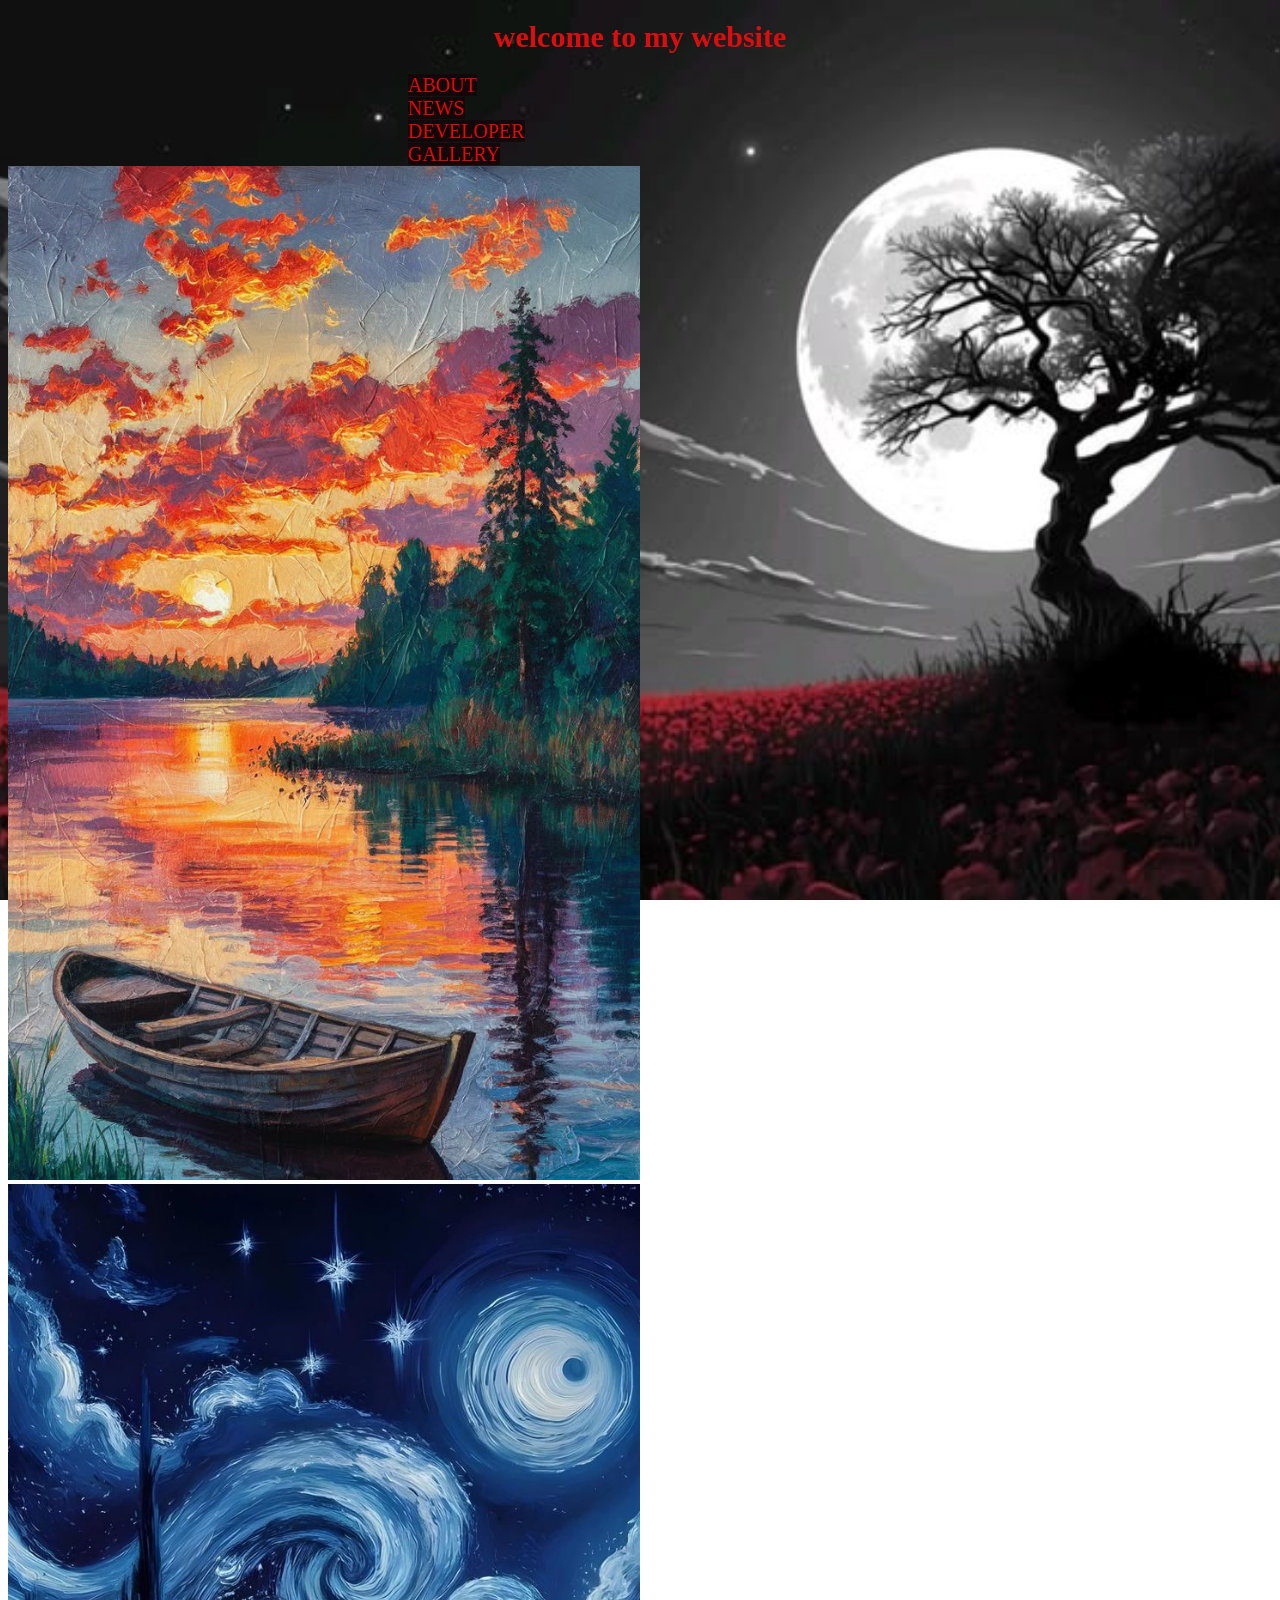
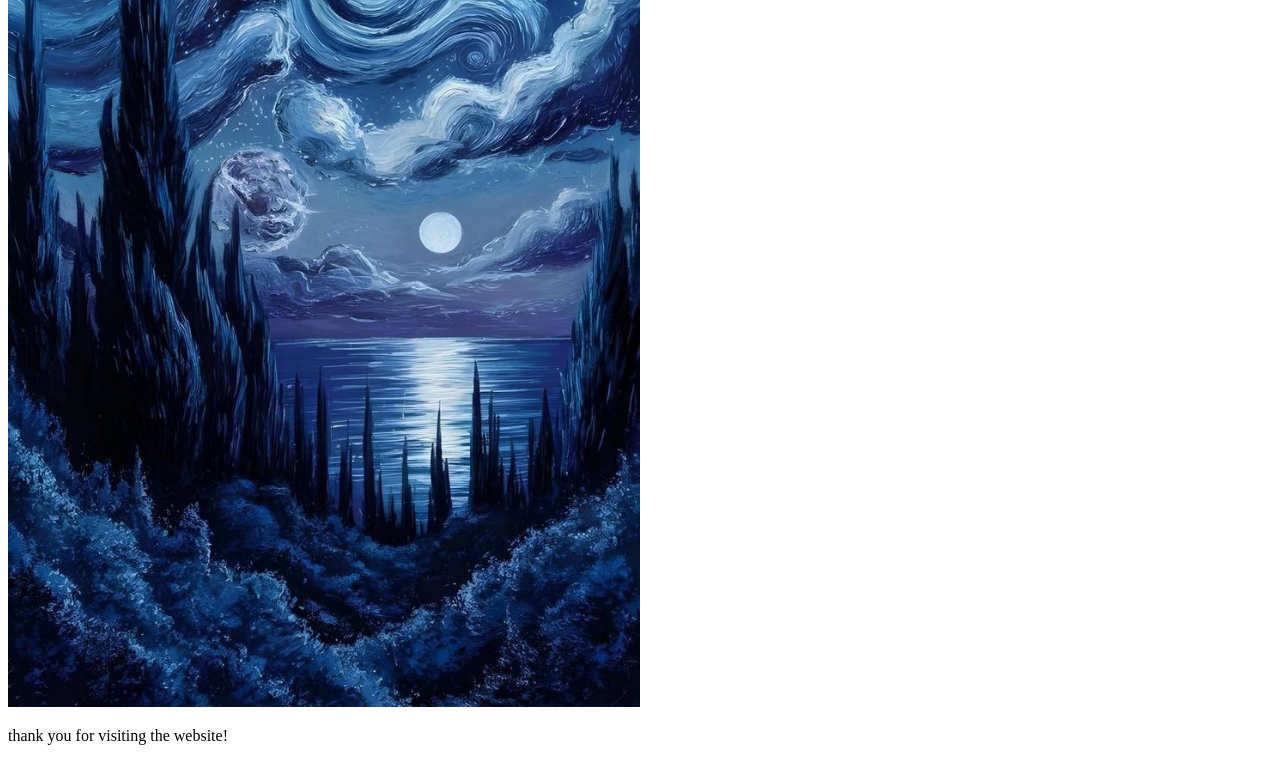
<file: index.html>
<!DOCTYPE html>
<html lang="en">
<head>
    <meta charset="UTF-8">
    <meta name="viewport" content="width=device-width, initial-scale=1.0">
    <title>pr4750</title>
    <link rel="stylesheet" href="p.css">
</head>
<body>
    <h1>welcome to my website</h1>
    <nav>
        <a href="r.html">About</a>
        <a href="w.html">News</a>
        <a href="s.html">Developer</a>
        <a href="t.html">Gallery</a>
    </nav>
    <div class="image-container">
        <img src="ss.jpg" alt="image1">
        <img src="aa.jpg" alt="image2">
    </div>
    <p>thank you for visiting the website!</p>
    
</body>
</html>
</file>
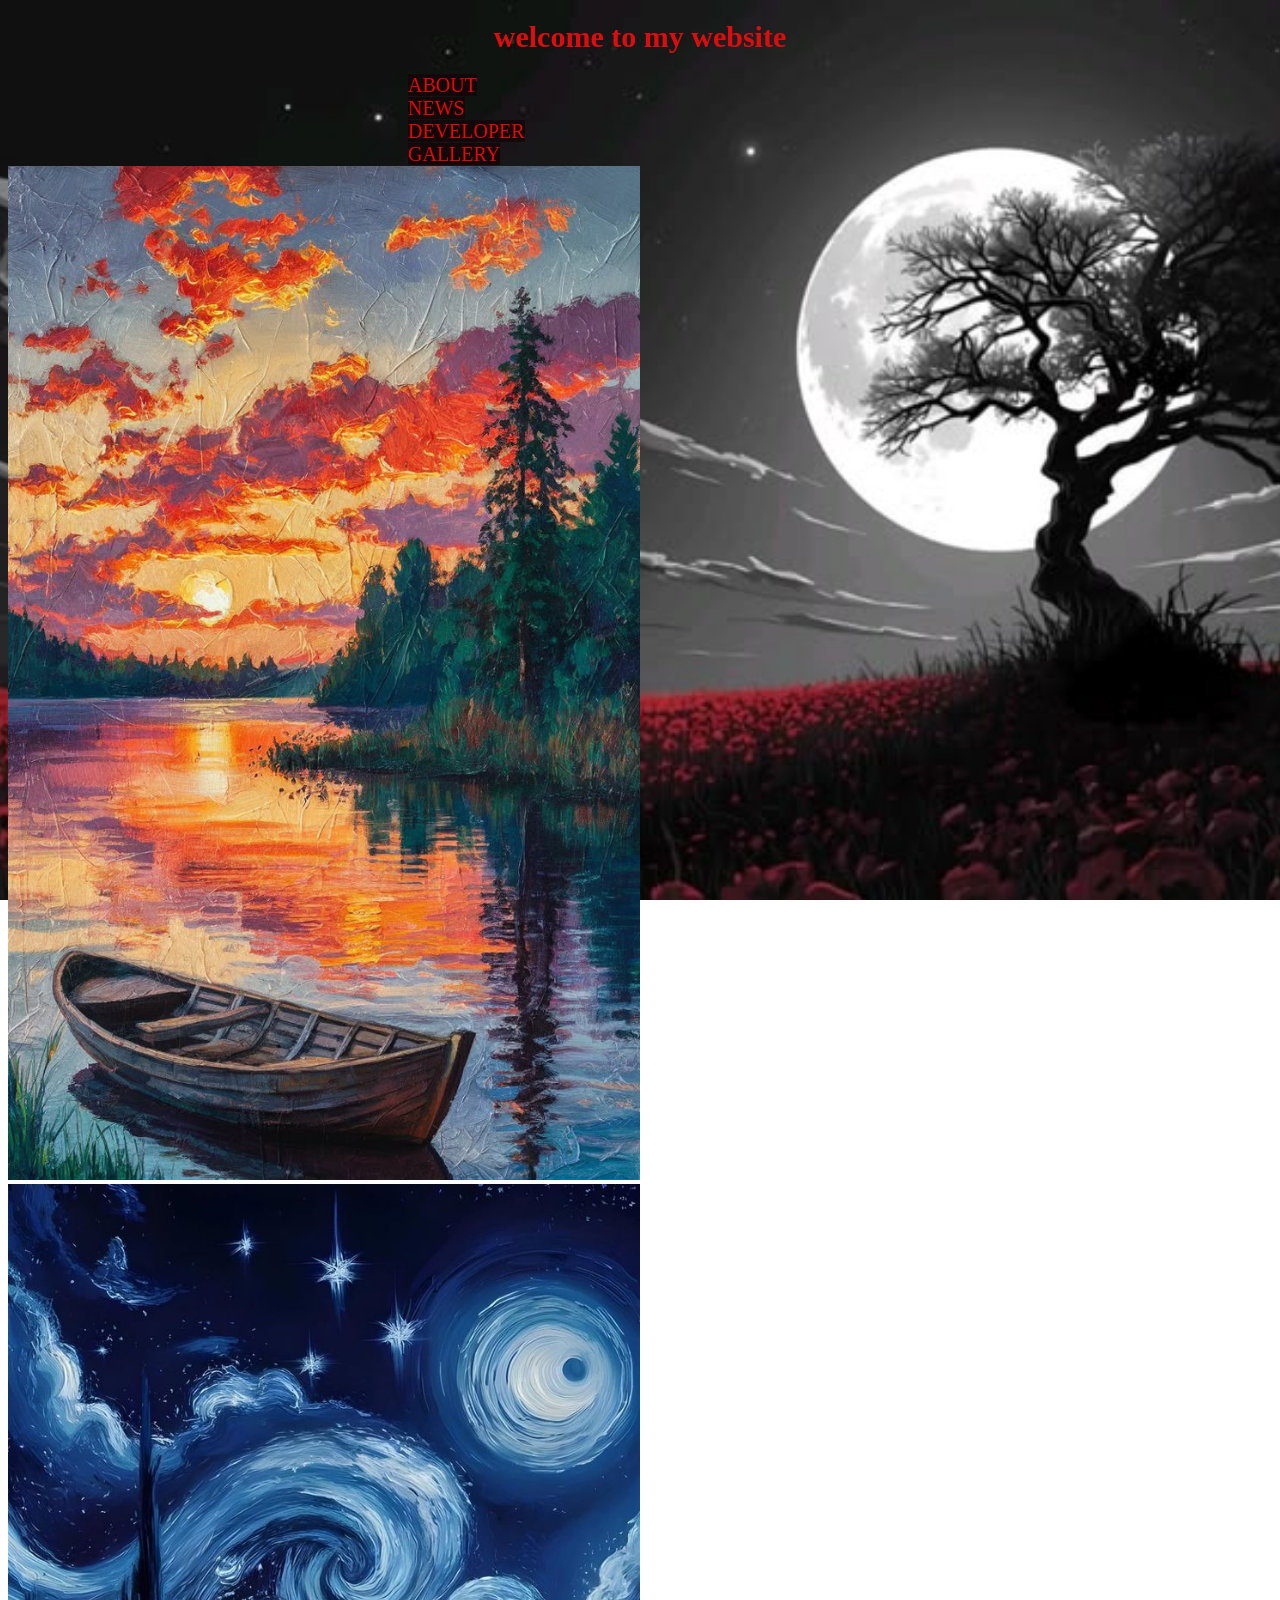
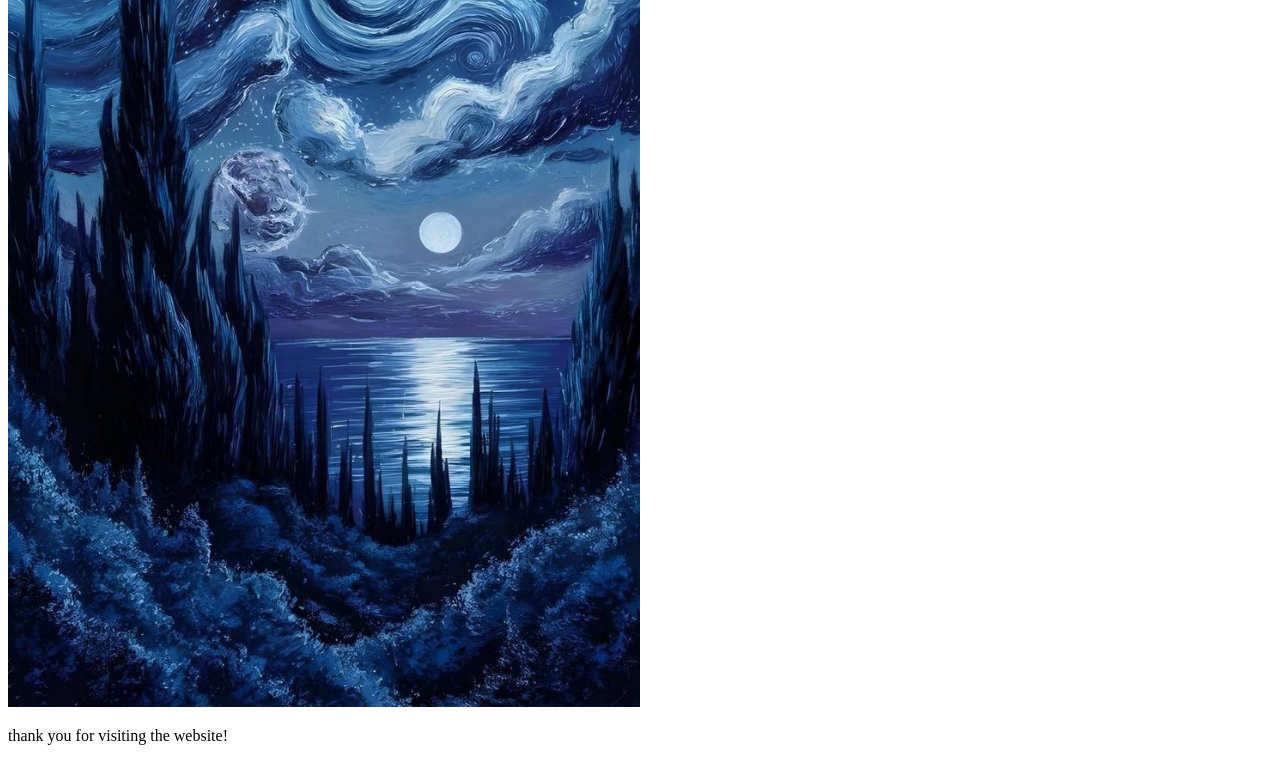
<file: pr0503-.html>
<!DOCTYPE html>
<html lang="en">
<head>
    <meta charset="UTF-8">
    <meta name="viewport" content="width=device-width, initial-scale=1.0">
    <title>pr4750</title>
    <link rel="stylesheet" href="p.css">
</head>
<body>
    <h1>welcome to my website</h1>
    <nav>
        <a href="r.html">About</a>
        <a href="w.html">News</a>
        <a href="s.html">Developer</a>
        <a href="t.html">Gallery</a>
    </nav>
    <div class="image-container">
        <img src="ss.jpg" alt="image1">
        <img src="aa.jpg" alt="image2">
    </div>
    <p>thank you for visiting the website!</p>
    
</body>
</html>
</file>
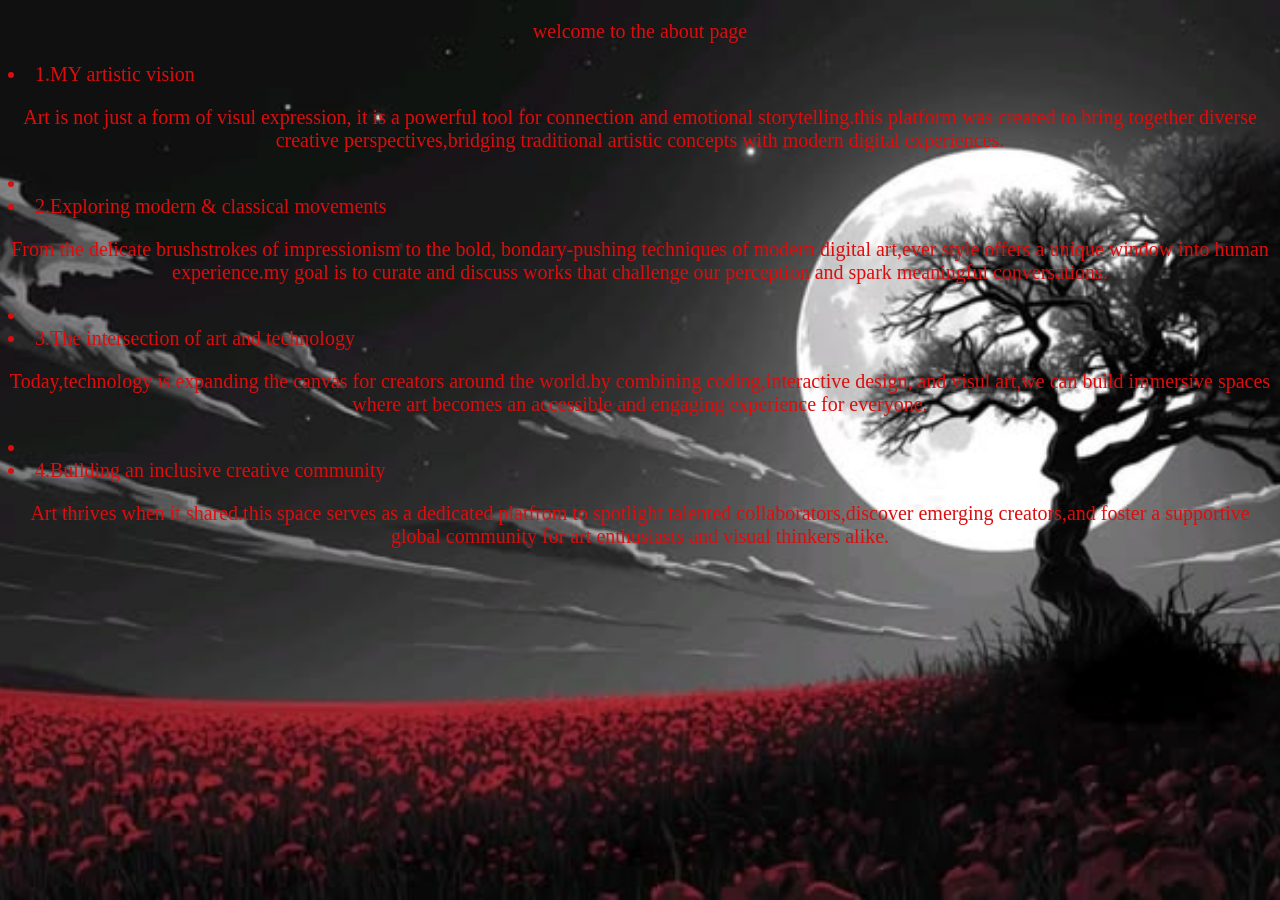
<file: r.html>
<!DOCTYPE html>
<html lang="en">
<head>
    <meta charset="UTF-8">
    <meta name="viewport" content="width=device-width, initial-scale=1.0">
    <title>about</title>
    <link rel="stylesheet" href="r.css">
</head>
<body>
    <p>welcome to the about page</p>
    <il type="1">
        <li>1.MY artistic vision</li>
    </il>
    <p>Art is not just a form of visul expression,
        it is a powerful tool for connection and
        emotional storytelling.this platform was
        created to bring together diverse creative
        perspectives,bridging traditional artistic
        concepts with modern digital
        experiences.
    </p>
    <li type="2">
        <li>2.Exploring modern & classical movements</li>
    </li>
    <p>From the delicate brushstrokes of
        impressionism to the bold,
        bondary-pushing techniques of modern
        digital art,ever style offers a unique
        window into human experience.my goal
        is to curate and discuss works that
        challenge our perception and spark
        meaningful conversations.
    </p>
    <li type="3">
        <li>3.The intersection of art and technology</li>
    </li>
    <P>Today,technology is expanding the
        canvas for creators around the world.by
        combining coding,interactive design,
        and visul art,we can build immersive
        spaces where art becomes an accessible
        and engaging experience for everyone.
    </P>
    <li type="4">
        <li>4.Building an inclusive creative community</li>
    </li>
    <p>Art thrives when it shared.this space
        serves as a dedicated platfrom to
        spotlight talented collaborators,discover
        emerging creators,and foster a
        supportive global community for art
        enthusiasts and visual thinkers alike.
    </p>
    
</body>
</html>
</file>
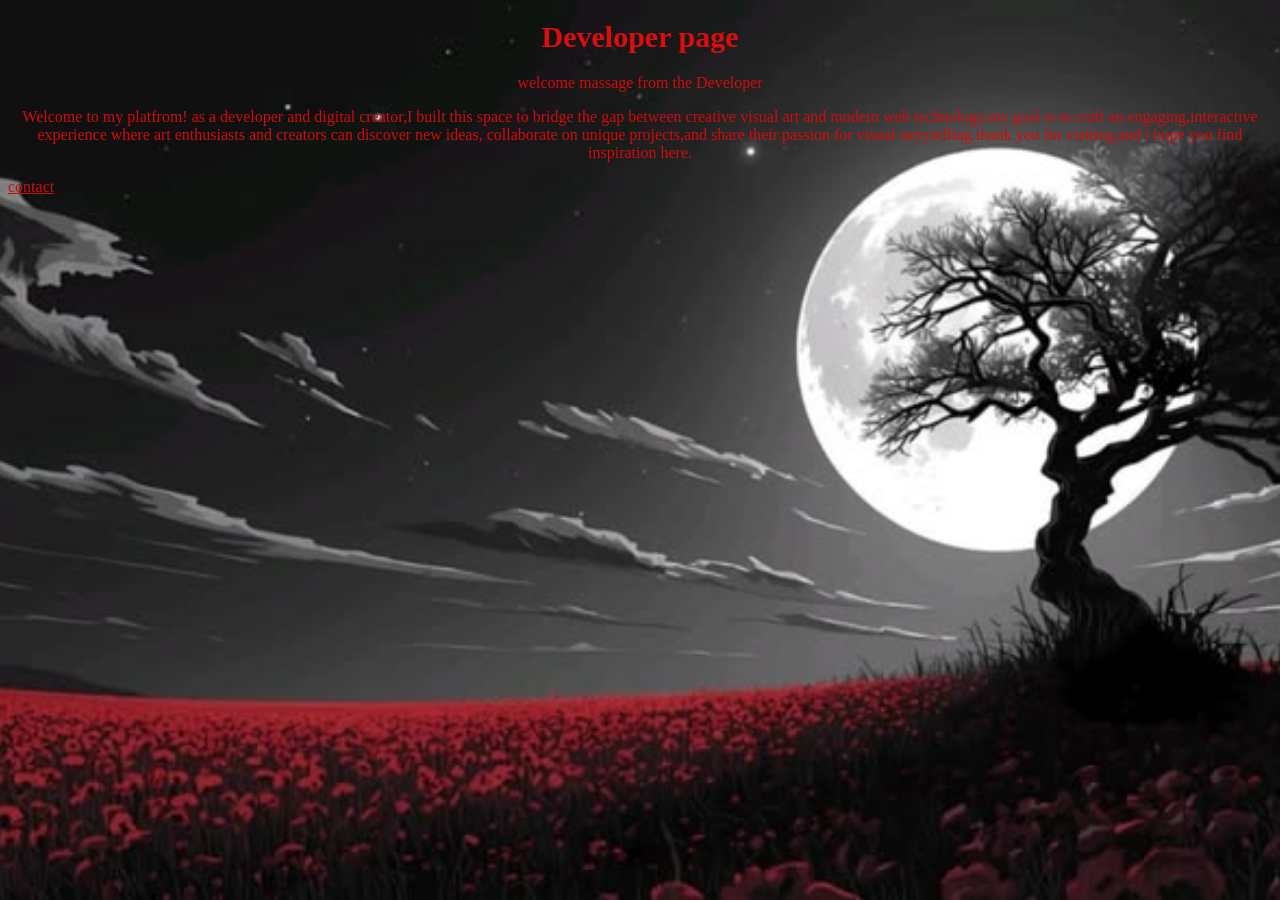
<file: s.html>
<!DOCTYPE html>
<html lang="en">
<head>
    <meta charset="UTF-8">
    <meta name="viewport" content="width=device-width, initial-scale=1.0">
    <title>Developer</title>
    <link rel="stylesheet" href="s.css">
</head>
<body>
    <h1>Developer page</h1>
    <p>welcome massage from the Developer</p>
    <p>Welcome to  my platfrom! as a developer
        and digital creator,I built this space to
        bridge the gap between creative visual art
        and modern web technology.my goal is
        to craft an engaging,interactive
        experience where art enthusiasts and
        creators can discover new ideas,
        collaborate on unique projects,and share
        their passion for visual storytelling.thank
        you for visiting,and i hope you find
        inspiration here.
    </p>
    <a href="https://wa.me/201141039703">contact</a>
    
</body>
</html>
</file>
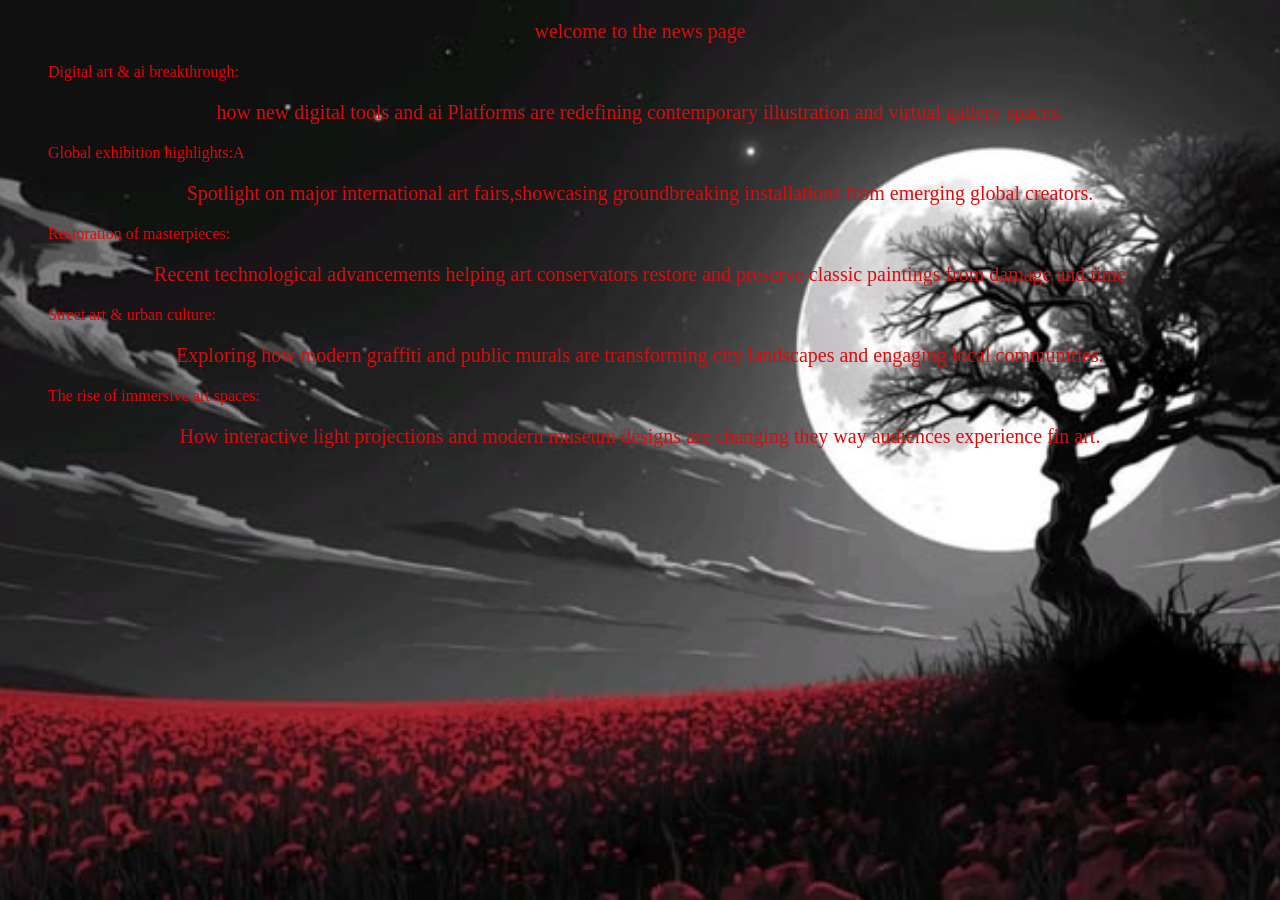
<file: w.html>
<!DOCTYPE html>
<html lang="en">
<head>
    <meta charset="UTF-8">
    <meta name="viewport" content="width=device-width, initial-scale=1.0">
    <title>news</title>
    <link rel="stylesheet" href="w.css">
</head>
<body>
    <p>welcome to the news page</p>
    <ul>
     Digital art & ai breakthrough:
    </ul>
    <p>how new digital tools and ai
        Platforms are redefining
        contemporary illustration and virtual
        gallery spaces.
    </p>
    <ul>
        Global exhibition highlights:A
    </ul>
    <p>Spotlight on major international art
        fairs,showcasing groundbreaking
        installations from emerging global
        creators.
    </p>
    <ul>
        Restoration of masterpieces:
    </ul>
    <p>Recent technological advancements
        helping art conservators restore and
        preserve classic paintings from
        damage and time
    </p>
    <ul>
        Street art & urban culture:
    </ul>
    <p>Exploring how modern graffiti and
        public murals are transforming city
        landscapes and engaging local
        communities.
    </p>
    <ul>
        The rise of immersive art spaces:
    </ul>
    <p>How interactive light projections
        and modern museum designs are changing
        they way audiences experience fin art.
    </p>
    
</body>
</html>
</file>
<file: p.css>
body{
    background-image: url('image.jpg');
    background-size: cover;
    background-position: center;
    background-repeat: no-repeat;
    background-attachment: fixed;
}
nav a{
    margin: 400px;
    font-size: 20px;
    font-family: georgia;
    text-decoration: none;
    text-transform: uppercase;
    text-align: center;
    background-color: #130707;
    color: rgb(228, 8, 8);
    transition: all 0.3s ease-in-out;
}
@media only screen and (min-width:300px) and (max-width:576px) {
    nav {
        display: flex;
        justify-content: center;
        flex-direction: column;
    }
}
h1{
    font-size: 20px;
    color: rgb(221, 13, 13);
    text-align: center;
}
@media only screen and (min-width:300px) and (max-width:576px) {
    h1{
        font-size: 15px;
    }
}
@media only screen and (min-width:576px) and (max-width:768px) {
    h1{
        font-size: 18px;
    }
}
@media only screen and (min-width:768px) and (max-width:992px) {
    h1{
        font-size: 22px;
    }
}
@media only screen and (min-width:992px) and (max-width:1200px) {
    h1{
        font-size: 26px;
    }
}
@media only screen and (min-width:1200px) {
    h1{
        font-size: 30px;
    }
}
image-container {
    display: flex;
    justify-content: space-between;
    align-items: center;
    gap: 20px;
    margin-top: 20px;
}
image-container img {
    width: 200px;
    height: auto;
    border-radius: 10px;
}
@media only screen and (max-width: 768px) {
    .image-container {
        flex-direction: column;
        align-items: center;
    }
    .image-container img {
        width: 100%;
        max-width: 300px;
    }
}
@media only screen and (max-width: 576px) {
    .image-container {
        flex-direction: column;
        align-items: center;
    }
    .image-container img {
        width: 100%;
        max-width: 200px;
    }
}
@media only screen and (max-width: 400px) {
    .nav {
        flex-direction: column;
        align-items: center;
    }
    .nav a {
        width: 100%;
        max-width: 150px;
    }
}
@media only screen and (max-width: 300px) {
    .nav {
        flex-direction: column;
        align-items: center;
    }
    .nav a {
        width: 100%;
        max-width: 100px;
    }
}
@media only screen and (max-width: 200px) {
    .nav {
        flex-direction: column;
        align-items: center;
    }
    .nav a {
        width: 100%;
        max-width: 80px;
    }
}
@media only screen and (max-width: 100px) {
    .nav {
        flex-direction: column;
        align-items: center;
    }
    .nav a {
        width: 100%;
        max-width: 60px;
    }
    
}
img {
    max-width: 50%;
    height: auto;
}
</file>
<file: r.css>
body{
    background-image: url('image.jpg');
    background-size: cover;
    background-position: center;
    background-repeat: no-repeat;
    background-attachment: fixed;
}
p{
    font-size: 20px;
    color: rgb(221, 13, 13);
    text-align: center;
}
li{
    font-size: 20px;
    color: rgb(221,13,13)
    
}
@media only screen and (min-width:300px) and (max-width:576px) {
    h1{
        font-size: 15px;
    }
}
@media only screen and (min-width:576px) and (max-width:768px) {
    h1{
        font-size: 18px;
    }
}
@media only screen and (min-width:768px) and (max-width:992px) {
    h1{
        font-size: 22px;
    }
}
@media only screen and (min-width:992px) and (max-width:1200px) {
    h1{
        font-size: 26px;
    }
}
@media only screen and (min-width:1200px) {
    h1{
        font-size: 30px;
    }
}
</file>
<file: s.css>
p{
    font-size: 16px;
    color: #d10c0c;
    font-family: georgia;
    text-align: center;
}
body{
    background-image: url('image.jpg');
    background-size: cover;
    background-position: center;
    background-repeat: no-repeat;
    background-attachment: fixed;
}
h1{
    font-size: 20px;
    color: rgb(221, 13, 13);
    text-align: center;
}
@media only screen and (min-width:300px) and (max-width:576px) {
    h1{
        font-size: 15px;
    }
}
@media only screen and (min-width:576px) and (max-width:768px) {
    h1{
        font-size: 18px;
    }
}
@media only screen and (min-width:768px) and (max-width:992px) {
    h1{
        font-size: 22px;
    }
}
@media only screen and (min-width:992px) and (max-width:1200px) {
    h1{
        font-size: 26px;
    }
}
@media only screen and (min-width:1200px) {
    h1{
        font-size: 30px;
    }
}
a{
    color:#d10c0c;
    text-align: center;
    font-size: 16px;
}
</file>
<file: w.css>
body{
    background-image: url('image.jpg');
    background-size: cover;
    background-position: center;
    background-repeat: no-repeat;
    background-attachment: fixed;
}
p{
    font-size: 20px;
    color: rgb(216, 14, 14);
    text-align: center;
}
@media only screen and (min-width:300px) and (max-width:576px) {
    h1{
        font-size: 15px;
    }
}
@media only screen and (min-width:576px) and (max-width:768px) {
    h1{
        font-size: 18px;
    }
}
@media only screen and (min-width:768px) and (max-width:992px) {
    h1{
        font-size: 22px;
    }
}
@media only screen and (min-width:992px) and (max-width:1200px) {
    h1{
        font-size: 26px;
    }
}
@media only screen and (min-width:1200px) {
    h1{
        font-size: 30px;
    }
}
ul{
    color:rgb(231, 5, 5);
}
</file>
